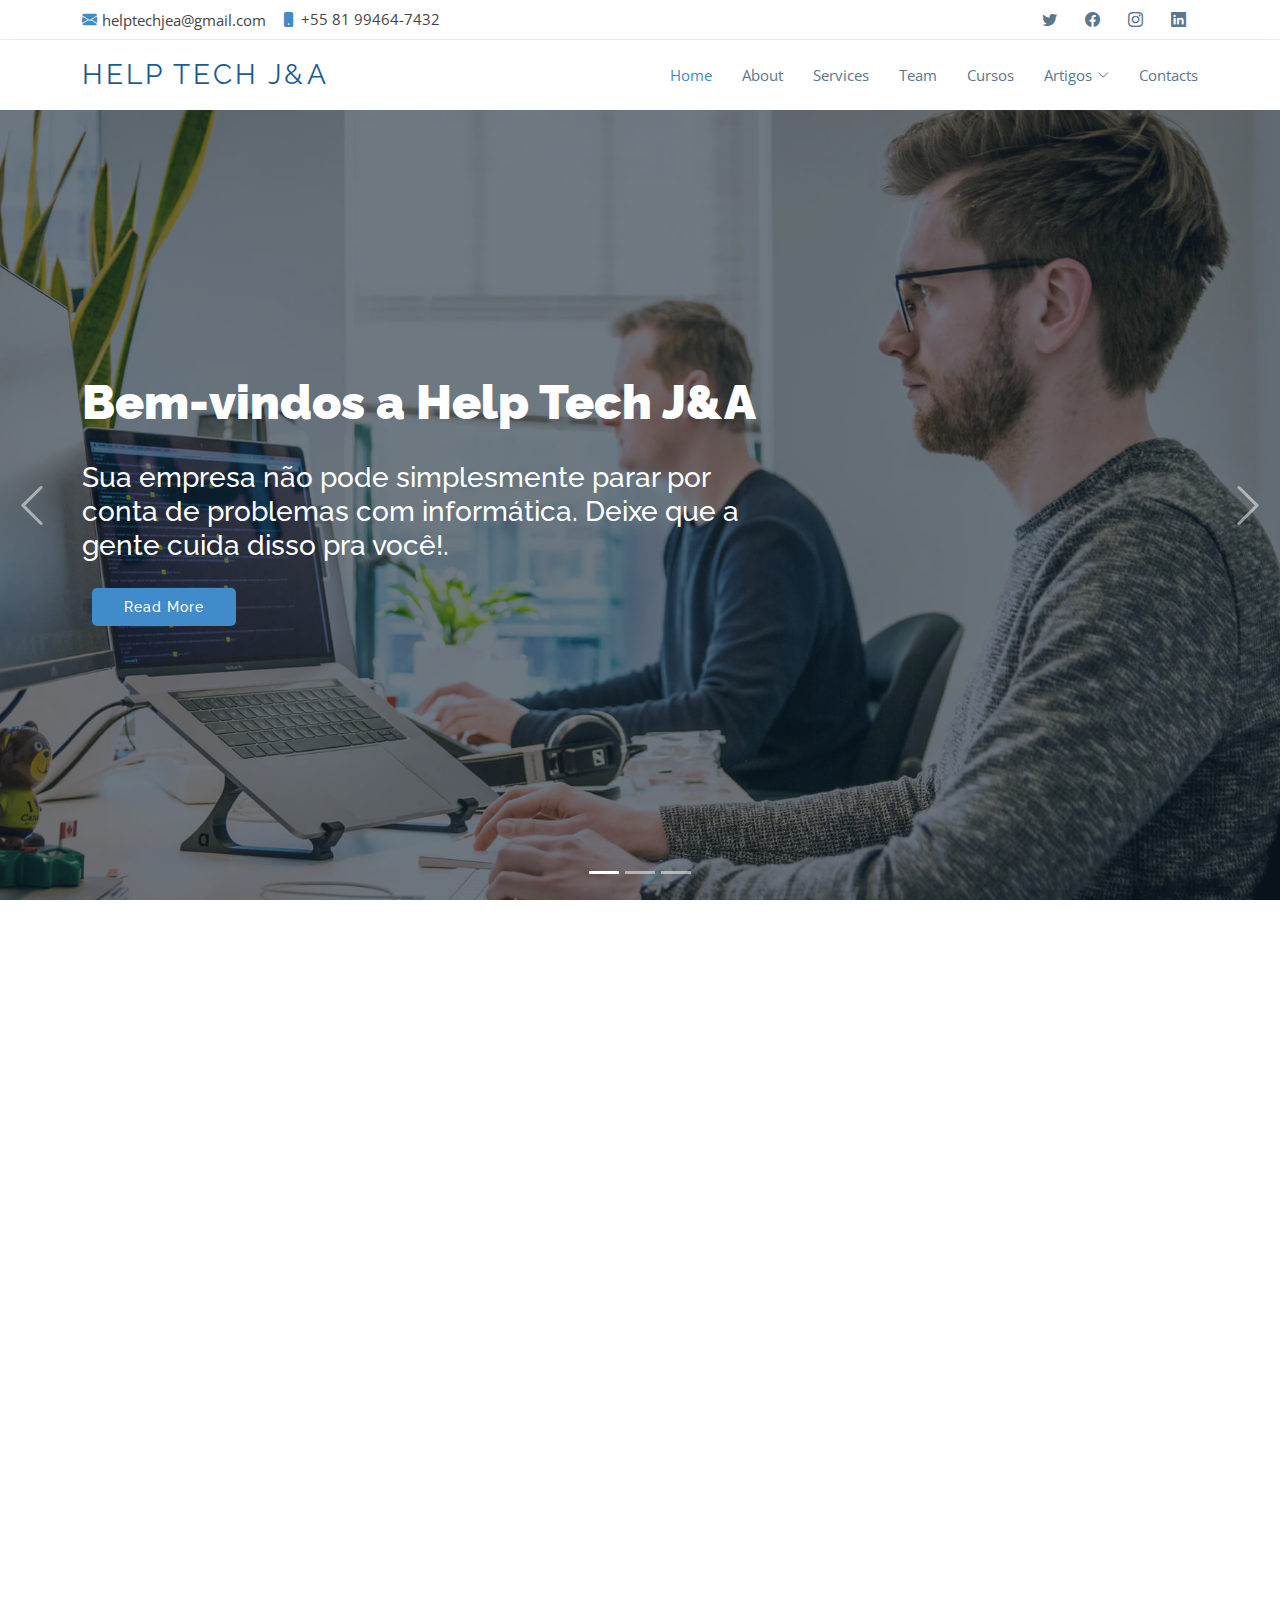
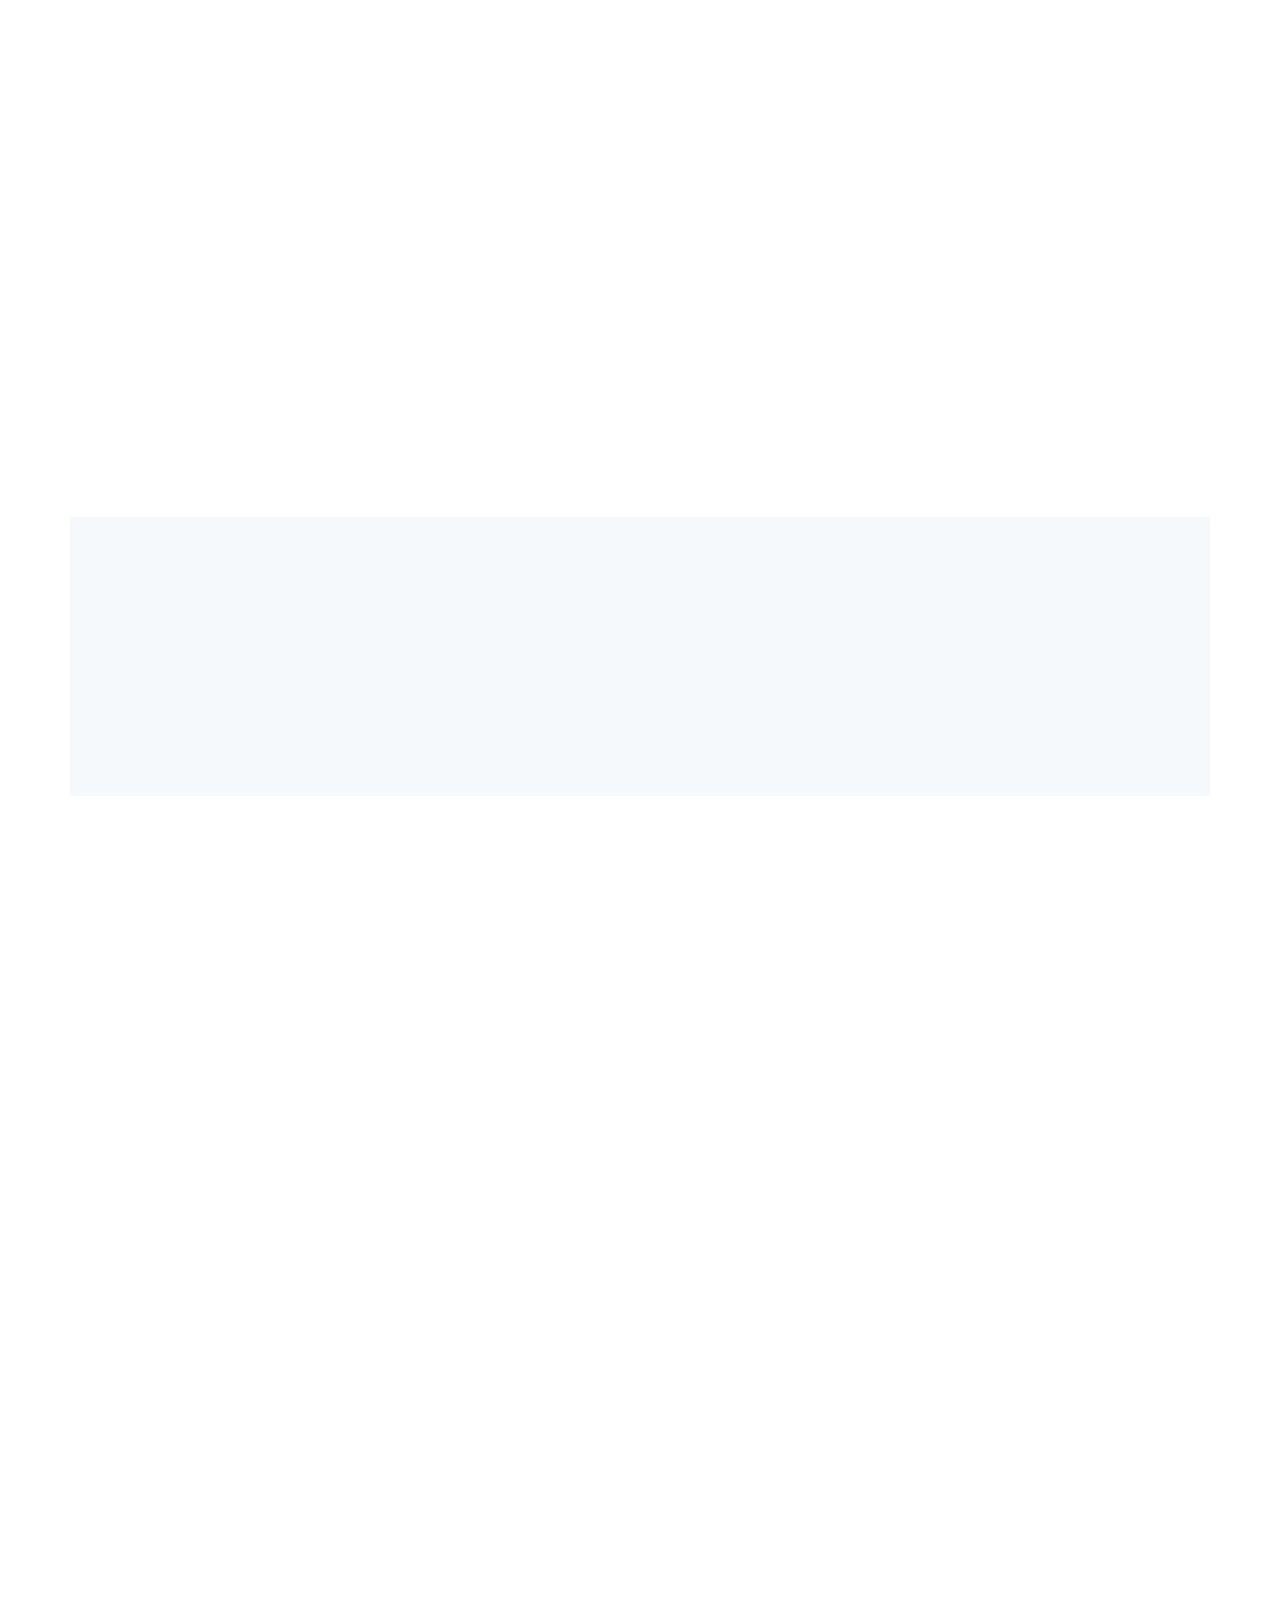
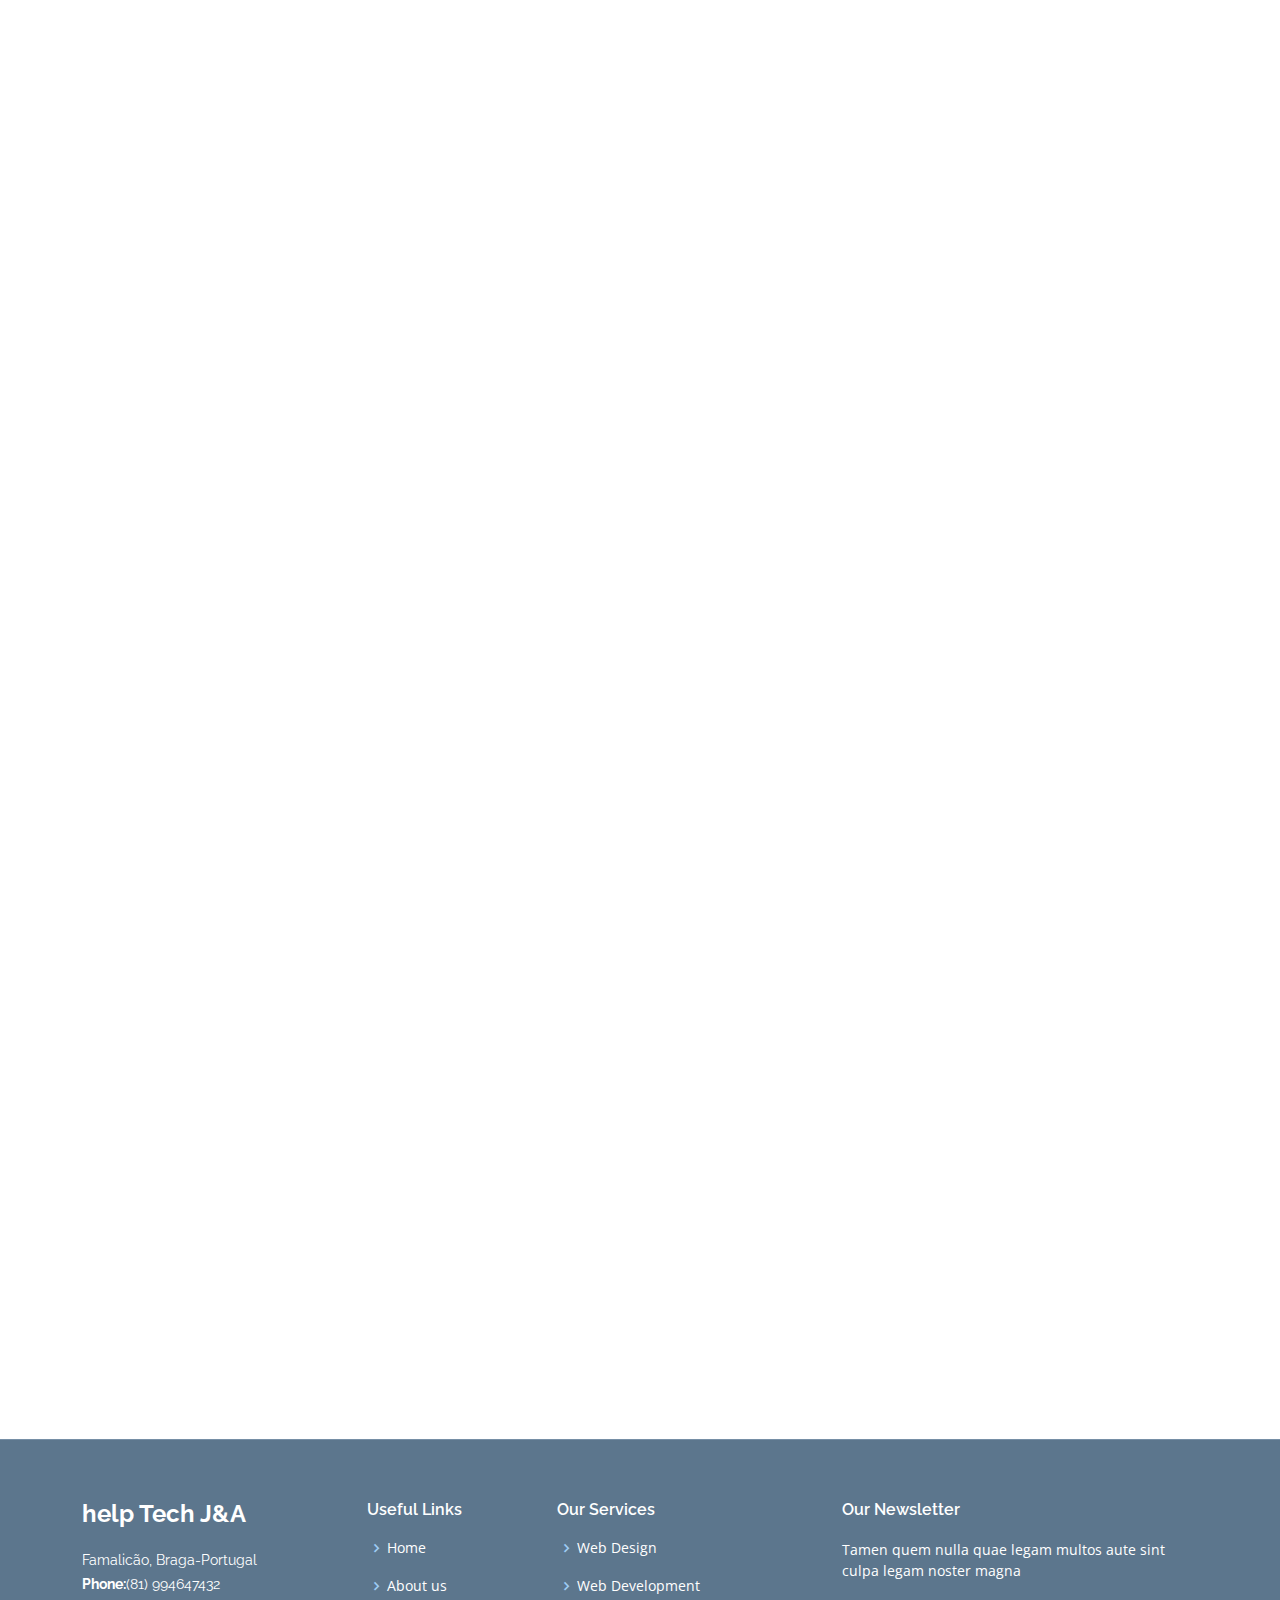
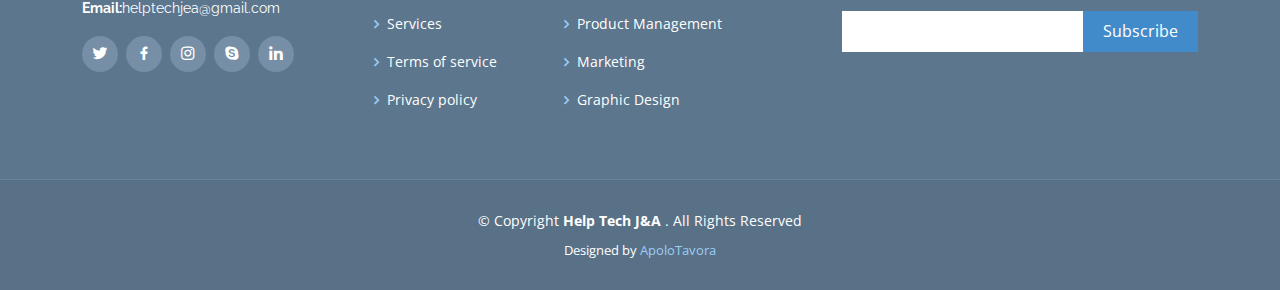
<file: index.html>
<!DOCTYPE html>
<html lang="pt-br">

<head>
  <meta charset="utf-8">
  <meta content="width=device-width, initial-scale=1.0" name="viewport">

  <title> Help Tech- Index</title>
  <meta content="" name="description">
  <meta content="" name="keywords">

  <!-- Favicons -->
  <link href="assets/img/favicon.png" rel="icon">
  <link href="assets/img/apple-touch-icon.png" rel="apple-touch-icon">

  <!-- Google Fonts -->
  <link
    href="https://fonts.googleapis.com/css?family=Open+Sans:300,300i,400,400i,600,600i,700,700i|Raleway:300,300i,400,400i,600,600i,700,700i,900"
    rel="stylesheet">

  <!-- Vendor CSS Files -->
  <link href="assets/vendor/animate.css/animate.min.css" rel="stylesheet">
  <link href="assets/vendor/aos/aos.css" rel="stylesheet">
  <link href="assets/vendor/bootstrap/css/bootstrap.min.css" rel="stylesheet">
  <link href="assets/vendor/bootstrap-icons/bootstrap-icons.css" rel="stylesheet">
  <link href="assets/vendor/boxicons/css/boxicons.min.css" rel="stylesheet">
  <link href="assets/vendor/glightbox/css/glightbox.min.css" rel="stylesheet">
  <link href="assets/vendor/swiper/swiper-bundle.min.css" rel="stylesheet">

  <!-- Template Main CSS File -->
  <link href="assets/css/style.css" rel="stylesheet">

  <!-- =======================================================
  * Template Name: Mamba - v4.10.0
  * Template URL: https://bootstrapmade.com/mamba-one-page-bootstrap-template-free/
  * Author: BootstrapMade.com
  * License: https://bootstrapmade.com/license/
  ======================================================== -->
</head>

<body>

  <!-- ======= Top Bar ======= -->
  <section id="topbar" class="d-flex align-items-center">
    <div class="container d-flex justify-content-center justify-content-md-between">
      <div class="contact-info d-flex align-items-center">
        <i class="bi bi-envelope-fill"></i><a href="mailto:contact@example.com">helptechjea@gmail.com</a>
        <i class="bi bi-phone-fill phone-icon"></i> +55 81 99464-7432
      </div>
      <div class="social-links d-none d-md-block">
        <a href="#" class="twitter"><i class="bi bi-twitter"></i></a>
        <a href="#" class="facebook"><i class="bi bi-facebook"></i></a>
        <a href="#" class="instagram"><i class="bi bi-instagram"></i></a>
        <a href="#" class="linkedin"><i class="bi bi-linkedin"></i></i></a>
      </div>
    </div>
  </section>

  <!-- ======= Header ======= -->
  <header id="header" class="d-flex align-items-center">
    <div class="container d-flex align-items-center">

      <div class="logo me-auto">
        <h1><a href="index.html">HELP TECH J&A</a></h1>
        <!-- Uncomment below if you prefer to use an image logo -->
        <!-- <a href="index.html"><img src="assets/img/logo.png" alt="" class="img-fluid"></a>-->
      </div>

      <nav id="navbar" class="navbar">
        <ul>
          <li><a class="nav-link scrollto active" href="#hero">Home</a></li>
          <li><a class="nav-link scrollto" href="#about">About</a></li>
          <li><a class="nav-link scrollto" href="#services">Services</a></li>
          <li><a class="nav-link scrollto" href="#team">Team</a></li>
          <li><a class="nav-link scrollto" href="#cursos">Cursos</a></li>
          <li class="dropdown"><a href="#"><span>Artigos</span> <i class="bi bi-chevron-down"></i></a>
            <ul>
              <li><a href="#">Depoimentos de Clientes</a></li>
              <li class="dropdown"><a href="#"><span>Artigos Informáticos</span> <i class="bi bi-chevron-right"></i></a>
                <ul>
                  <li><a href="https://meuartigo.brasilescola.uol.com.br/informatica/
                    5-maneiras-evitar-desastre-com-desenvolvimento-web.htm">Desenvolvimento Web</a></li>
                  <li><a href="#">A influência da tecnologia no comportamento humano</a></li>
                  <li><a href="#">Software Educacional</a></li>
              
                </ul>
              </li>
              <li><a href="#">Breve...</a></li>
              <li><a href="#">Breve...</a></li>
              <li><a href="#">Breve...</a></li>
            </ul>
          </li>
          <li><a class="nav-link scrollto" href="#contact">Contacts</a></li>
        </ul>
        <i class="bi bi-list mobile-nav-toggle"></i>
      </nav><!-- .navbar -->

    </div>
  </header><!-- End Header -->

  <!-- ======= Hero Section ======= -->
  <section id="hero">
    <div class="hero-container">
      <div id="heroCarousel" class="carousel slide carousel-fade" data-bs-ride="carousel" data-bs-interval="5000">

        <ol class="carousel-indicators" id="hero-carousel-indicators"></ol>

        <div class="carousel-inner" role="listbox">

          <!-- Slide 1 -->
          <div class="carousel-item active" style="background-image: url('assets/img/slide/slide-1.jpg');">
            <div class="carousel-container">
              <div class="carousel-content container">
                <h2 class="animate__animated animate__fadeInDown">Bem-vindos <span> a Help Tech J&A</span></h2>
                <h3>
                  <p class="animate__animated animate__fadeInUp">Sua empresa não pode simplesmente parar por conta de
                    problemas com informática. Deixe que a gente cuida disso pra você!.
                  </p>
                </h3>
                <a href="#about" class="btn-get-started animate__animated animate__fadeInUp scrollto">Read More</a>
              </div>
            </div>
          </div>

          <!-- Slide 2 -->
          <div class="carousel-item" style="background-image: url('assets/img/slide/slide-2.jpg');">
            <div class="carousel-container">
              <div class="carousel-content container">
                <h2 class="animate__animated animate__fadeInDown"> Gestão em TI </h2>
                <h3>
                  <p class="animate__animated animate__fadeInUp"> Foque em sua empresa e deixe que a Gestão de TI nós
                    fazemos!</p>
                </h3>
                <a href="#about" class="btn-get-started animate__animated animate__fadeInUp scrollto">Read More</a>
              </div>
            </div>
          </div>

          <!-- Slide 3 -->
          <div class="carousel-item" style="background-image: url('assets/img/slide/slide-3.jpg');">
            <div class="carousel-container">
              <div class="carousel-content container">
                <h2 class="animate__animated animate__fadeInDown">Suporte Técnico</h2>
                <h3>
                  <p class="animate__animated animate__fadeInUp">+ Facilidade e Segurança para o seu dia a dia,
                    por isso nosso suporte Técnico lhe garante melhor assistência .</p>
                </h3>
                <a href="#about" class="btn-get-started animate__animated animate__fadeInUp scrollto">Read More</a>
              </div>
            </div>
          </div>

        </div>

        <a class="carousel-control-prev" href="#heroCarousel" role="button" data-bs-slide="prev">
          <span class="carousel-control-prev-icon bi bi-chevron-left" aria-hidden="true"></span>
        </a>
        <a class="carousel-control-next" href="#heroCarousel" role="button" data-bs-slide="next">
          <span class="carousel-control-next-icon bi bi-chevron-right" aria-hidden="true"></span>
        </a>

      </div>
    </div>
  </section><!-- End Hero -->

  <main id="main">

    <!-- ======= About Us Section ======= -->
    <section id="about" class="about">
      <div class="container" data-aos="fade-up">

        <div class="row no-gutters">
          <div class="col-lg-6 video-box">
            <img src="assets/img/about.jpg" class="img-fluid" alt="">
            <a href="https://www.youtube.com/watch?v=jDDaplaOz7Q" class="venobox play-btn mb-4" data-vbtype="video"
              data-autoplay="true"></a>
          </div>

          <div class="col-lg-6 d-flex flex-column justify-content-center about-content">

            <div class="section-title">
              <h2>About</h2>
              <p class="text-justify">A Help Tech é uma empresa de consultoria e desenvolvimento de software e
                integração de tecnologia
                focada em setores e processos de negócios na seleção e implementação bem-sucedida de soluções de
                transformação digital. </p>

              <p>A Help Tech fornece as informações, educação e avaliação necessárias para planejar e
                implementar com sucesso projetos de Transformação Digital, desde as primeiras discussões sobre
                como as soluções de tecnologia podem beneficiar sua empresa até o planejamento detalhado do projeto</p>

              <p>A Help Tech está equipada para implementar totalmente sua solução ou estrutura
                selecionada e implementar e provar o conceito (POC). Também podemos fornecer a equipe
                talentosa de que você precisa para aumentar sua equipe e oferecemos treinamento no mundo real
                para aprimorar as habilidades de sua equipe existente.
              </p>
            </div>

            <div class="icon-box" data-aos="fade-up" data-aos-delay="100">
              <div class="icon"><i class="bx bx-fingerprint"></i></div>
              <h4 class="title"><a href=""> NOSSA VISÃO</a></h4>
              <p class="description">Queremos gerar resultado dentro de nossos valores, prestar um serviço com alto
                valor agregado e ser sempre a referência de solução de problemas no departamento de T.I.</p>
            </div>

            <div class="icon-box" data-aos="fade-up" data-aos-delay="100">
              <div class="icon"><i class="bx bx-gift"></i></div>
              <h4 class="title"><a href=""> NOSSA MISSÃO</a></h4>
              <p class="description">O que pretendemos é crescer e sermos reconhecidos por nossos
                clientes como a melhor opção nas áreas de prestação de serviços, revenda e terceirização
                de mão-de-obra, baseados na inovação, qualidade e agilidade. </p>
            </div>


            <div class="icon-box" data-aos="fade-up" data-aos-delay="100">
              <div class="icon"><i class="bx bx-gift"></i></div>
              <h4 class="title"><a href=""> NOSSOS VALORES</a></h4>
              <p class="description">Ética está acima de tudo e intrínseco a todos os colaboradores da empresa.
                Tudo que fazemos aqui é baseado é ÉTICA que é o principal pilar da nossa empresa. Respeitar o ser
                humano, permitindo que ele seja quem ele é, independente de religião, raça, cor da pele, orientação
                ou condição sexual. Aqui nada disso importa! Queremos conhecer o ser humano que existe em você. </p>
            </div>

          </div>
        </div>

      </div>
    </section><!-- End About Us Section -->

    <!-- ======= About Lists Section ======= -->
    <section class="about-lists">
      <div class="container">

        <div class="row no-gutters">

          <!-- ======= Counts Section ======= -->
          <section class="counts section-bg">
            <div class="container">

              <div class="row">

                <div class="col-lg-3 col-md-6 text-center" data-aos="fade-up">
                  <div class="count-box">
                    <i class="bi bi-simple-smile" style="color: #20b38e;"></i>
                    <span data-purecounter-start="0" data-purecounter-end="10" data-purecounter-duration="1"
                      class="purecounter"></span>
                    <p>Happy Clients</p>
                  </div>
                </div>

                <div class="col-lg-3 col-md-6 text-center" data-aos="fade-up" data-aos-delay="200">
                  <div class="count-box">
                    <i class="bi bi-document-folder" style="color: #c042ff;"></i>
                    <span data-purecounter-start="0" data-purecounter-end="10" data-purecounter-duration="1"
                      class="purecounter"></span>
                    <p>Projects</p>
                  </div>
                </div>

                <div class="col-lg-3 col-md-6 text-center" data-aos="fade-up" data-aos-delay="400">
                  <div class="count-box">
                    <i class="bi bi-live-support" style="color: #46d1ff;"></i>
                    <span data-purecounter-start="0" data-purecounter-end="1463" data-purecounter-duration="1"
                      class="purecounter"></span>
                    <p>Hours Of Support</p>
                  </div>
                </div>

                <div class="col-lg-3 col-md-6 text-center" data-aos="fade-up" data-aos-delay="600">
                  <div class="count-box">
                    <i class="bi bi-users-alt-5" style="color: #ffb459;"></i>
                    <span data-purecounter-start="0" data-purecounter-end="4" data-purecounter-duration="1"
                      class="purecounter"></span>
                    <p>Hard Workers</p>
                  </div>
                </div>

              </div>

            </div>
          </section><!-- End Counts Section -->

          <!-- ======= Services Section ======= -->
          <section id="services" class="services">
            <div class="container" data-aos="fade-up">

              <div class="section-title">
                <h2>Services</h2>
              </div>

              <div class="row">
                <div class="col-lg-4 col-md-6 icon-box" data-aos="fade-up">
                  <div class="icon"><i class="bi bi-chat-left-dots"></i></div>
                  <h4 class="title"><a href="">Treinamento de equipas </a></h4>
                  <p class="description">Oferecemos treinamento abrangente para sua equipa, remotamente ou em seu local.
                     Ao iniciar projetos de transformação digital, muitos clientes encontram a necessidade de aprimorar seus
                      colaboradores atuais para aumentar suas habilidades e dominar 
                    essas novas tecnologias proprietárias ou de código aberto.</p>
                </div>
                <div class="col-lg-4 col-md-6 icon-box" data-aos="fade-up" data-aos-delay="100">
                  <div class="icon"><i class="bi bi-bounding-box"></i></div>
                  <h4 class="title"><a href="">Desenvolvimento de softwares</a></h4>
                  <p class="description">Um time com experiência em criar plataformas que descomplicam a
                     experiência dos seus clientes e geram resultados reais para seu negócio.</p>
                </div>
                <div class="col-lg-4 col-md-6 icon-box" data-aos="fade-up" data-aos-delay="200">
                  <div class="icon"><i class="bi bi-globe"></i></div>
                  <h4 class="title"><a href="">Desenvolvimento Web & Mobile</a></h4>
                  <p class="description">Desenvolvemos e gerenciamos sites profissionais para sua empresa ter 
                    mais clientes e vendar mais. 
                    No mundo digital seu site é a primeira interação com seu publico.</p>
                </div>
                <div class="col-lg-4 col-md-6 icon-box" data-aos="fade-up" data-aos-delay="300">
                  <div class="icon"><i class="bi bi-broadcast"></i></div>
                  <h4 class="title"><a href="">Consultoria Técnica</a></h4>
                  <p class="description">Procure sempre um especialista para te ajudar nas tomadas de
                    decisões da área de informática e tecnologia da sua empresa. Diante da rápida evolução de
                    tecnologias, equipamentos e sistemas, quais escolher para poder ter certeza
                    que vai atender a necessidade para a qual você está procurando?</p>
                </div>
                <div class="col-lg-4 col-md-6 icon-box" data-aos="fade-up" data-aos-delay="400">
                  <div class="icon"><i class="bi bi-brightness-high"></i></div>
                  <h4 class="title"><a href="">Assistência Help Desk</a></h4>
                  <p class="description">Atualizações de segurança do sistema operacional;
                    Diagnóstico e reparo de softwares de mercado;
                    Verificação de vírus, spywarese malwaresno sistema operacional;
                    Limpeza e desfragmentação de disco;
                    Utilização de ferramentas para otimização do sistema operacional.</p>
                </div>
                <div class="col-lg-4 col-md-6 icon-box" data-aos="fade-up" data-aos-delay="500">
                  <div class="icon"><i class="bi bi-calendar2-week"></i></div>
                  <h4 class="title"><a href="">Gestão em T.I</a></h4>
                  <p class="description">Nosso serviço de gestão de T.I. vai além do contrato de suporte e
                    manutenção. Nossa consultoria atua junto ao corpo diretor,
                    buscando soluções viáveis para as necessidades da empresa.</p>
                </div>
              </div>

            </div>
          </section><!-- End Services Section -->

          
          <!-- ======= Our Team Section ======= -->
          <section id="team" class="team">
            <div class="container" data-aos="fade-up">

              <div class="section-title">
                <h2>Our Team</h2>
                <p>“Coisas incríveis no mundo dos negócios nunca são feitas por uma única pessoa, e sim por uma equipe”

                  Steve Jobs

                  .</p>
              </div>

              <div class="row">

                <div class="col-xl-3 col-lg-4 col-md-6" data-aos="fade-up">
                  <div class="member">
                    <div class="pic"><img src="assets/img/team/team-1.jpg" class="img-fluid" alt=""></div>
                    <div class="member-info">
                      <h4> Apolo Távora</h4>
                      <span> Sistem Analyst and Developer</span>
                      <div class="social">
                        <a href=""><i class="bi bi-twitter"></i></a>
                        <a href=""><i class="bi bi-facebook"></i></a>
                        <a href="https://www.instagram.com/tavorapt/"><i class="bi bi-instagram"></i></a>
                        <a href="https://www.linkedin.com/in/apolo-t%C3%A1vora-905b681a0/"><i
                            class="bi bi-linkedin"></i></a>
                      </div>
                    </div>
                  </div>
                </div>

                <div class="col-xl-3 col-lg-4 col-md-6" data-aos="fade-up" data-aos-delay="100">
                  <div class="member">
                    <div class="pic"><img src="assets/img/team/team-2.jpg" class="img-fluid" alt=""></div>
                    <div class="member-info">
                      <h4>Elizabeth Santos</h4>
                      <span>Product Manager</span>
                      <div class="social">
                        <a href=""><i class="bi bi-twitter"></i></a>
                        <a href=""><i class="bi bi-facebook"></i></a>
                        <a href=""><i class="bi bi-instagram"></i></a>
                        <a href=""><i class="bi bi-linkedin"></i></a>
                      </div>
                    </div>
                  </div>
                </div>

                <div class="col-xl-3 col-lg-4 col-md-6" data-aos="fade-up" data-aos-delay="100">
                  <div class="member">
                    <div class="pic"><img src="assets/img/team/team-3.jpg" class="img-fluid" alt=""></div>
                    <div class="member-info">
                      <h4>Mario Jorge</h4>
                      <span>Back End Developer</span>
                      <div class="social">
                        <a href=""><i class="bi bi-twitter"></i></a>
                        <a href=""><i class="bi bi-facebook"></i></a>
                        <a href=""><i class="bi bi-instagram"></i></a>
                        <a href=""><i class="bi bi-linkedin"></i></a>
                      </div>
                    </div>
                  </div>
                </div>


          </section><!-- End Our Team Section -->


          <!-- ======= Contact Us Section ======= -->
          <section id="contact" class="contact">
            <div class="container" data-aos="fade-up">

              <div class="section-title">
                <h2>Contact Us</h2>
              </div>

              <div class="row">

                <div class="col-lg-6 d-flex" data-aos="fade-up">
                  <div class="info-box">
                    <i class="bx bx-map"></i>
                    <h3>Our Address</h3>
                    <p> Famalicão, Braga - Portugal</p>
                  </div>
                </div>

                <div class="col-lg-3 d-flex" data-aos="fade-up" data-aos-delay="100">
                  <div class="info-box">
                    <i class="bx bx-envelope"></i>
                    <h3>Email Us</h3>
                    <p>helptechjea@gmail.com</p>
                  </div>
                </div>

                <div class="col-lg-3 d-flex" data-aos="fade-up" data-aos-delay="200">
                  <div class="info-box ">
                    <i class="bx bx-phone-call"></i>
                    <h3>Call Us</h3>
                    <p> (81) 99464- 7432</p>
                  </div>
                </div>

                <div class="col-lg-12" data-aos="fade-up" data-aos-delay="300">
                  
                  <form action="https://formsubmit.co/apolotavorapt@gmail.com" method="post" role="form" 
                  
                  class="php-email-form">

          
                    <div class="row">
                      <div class="col-lg-6 form-group">
                        

                          <input type="text" name="name" class="form-control" id="name" placeholder="Your Name" required>
                        </div>
                        <div class="col-lg-6 form-group">
                          <input type="email" class="form-control" name="email" id="email" placeholder="Your Email"
                            required>
                        </div>
                      </div>
                      <div class="form-group">
                        <input type="text" class="form-control" name="subject" id="subject" placeholder="Subject"
                          required>
                      </div>
                      <div class="form-group">
                        <textarea class="form-control" name="message" rows="5" placeholder="Message" required></textarea>
                      </div>
                      <div class="my-3">
                        <div class="loading">Loading</div>
                        <div class="error-message"></div>
                        <div class="sent-message">Your message has been sent. Thank you!</div>
                      </div>
                      <div class="text-center"><button type="submit">Send Message</button></div>


                        

                  </form>
                </div>

              </div>

            </div>
          </section><!-- End Contact Us Section -->

  </main><!-- End #main -->

  <!-- ======= Footer ======= -->
  <footer id="footer">
    <div class="footer-top">
      <div class="container">
        <div class="row">

          <div class="col-lg-3 col-md-6 footer-info">
            <h3>help Tech J&A</h3>
            <p>
              Famalicão, Braga-Portugal <br>

              <strong>Phone:</strong>(81) 994647432<br>
              <strong>Email:</strong>helptechjea@gmail.com<br>
            </p>
            <div class="social-links mt-3">
              <a href="#" class="twitter"><i class="bx bxl-twitter"></i></a>
              <a href="#" class="facebook"><i class="bx bxl-facebook"></i></a>
              <a href="#" class="instagram"><i class="bx bxl-instagram"></i></a>
              <a href="#" class="google-plus"><i class="bx bxl-skype"></i></a>
              <a href="#" class="linkedin"><i class="bx bxl-linkedin"></i></a>
            </div>
          </div>

          <div class="col-lg-2 col-md-6 footer-links">
            <h4>Useful Links</h4>
            <ul>
              <li><i class="bx bx-chevron-right"></i> <a href="#">Home</a></li>
              <li><i class="bx bx-chevron-right"></i> <a href="#">About us</a></li>
              <li><i class="bx bx-chevron-right"></i> <a href="#">Services</a></li>
              <li><i class="bx bx-chevron-right"></i> <a href="#">Terms of service</a></li>
              <li><i class="bx bx-chevron-right"></i> <a href="#">Privacy policy</a></li>
            </ul>
          </div>

          <div class="col-lg-3 col-md-6 footer-links">
            <h4>Our Services</h4>
            <ul>
              <li><i class="bx bx-chevron-right"></i> <a href="#">Web Design</a></li>
              <li><i class="bx bx-chevron-right"></i> <a href="#">Web Development</a></li>
              <li><i class="bx bx-chevron-right"></i> <a href="#">Product Management</a></li>
              <li><i class="bx bx-chevron-right"></i> <a href="#">Marketing</a></li>
              <li><i class="bx bx-chevron-right"></i> <a href="#">Graphic Design</a></li>
            </ul>
          </div>

          <div class="col-lg-4 col-md-6 footer-newsletter">
            <h4>Our Newsletter</h4>
            <p>Tamen quem nulla quae legam multos aute sint culpa legam noster magna</p>
            <form action="" method="post">
              <input type="email" name="email"><input type="submit" value="Subscribe">
            </form>

          </div>

        </div>
      </div>
    </div>

    <div class="container">
      <div class="copyright">
        &copy; Copyright <strong><span>Help Tech J&A </span></strong>. All Rights Reserved
      </div>
      <div class="credits">
        <!-- All the links in the footer should remain intact. -->
        <!-- You can delete the links only if you purchased the pro version. -->
        <!-- Licensing information: https://bootstrapmade.com/license/ -->
        <!-- Purchase the pro version with working PHP/AJAX contact form: https://bootstrapmade.com/mamba-one-page-bootstrap-template-free/ -->
        Designed by <a href="https://www.helptech.com/">ApoloTavora</a>
      </div>
    </div>
  </footer><!-- End Footer -->

  <a href="#" class="back-to-top d-flex align-items-center justify-content-center"><i
      class="bi bi-arrow-up-short"></i></a>

  <!-- Vendor JS Files -->
  <script src="assets/vendor/purecounter/purecounter_vanilla.js"></script>
  <script src="assets/vendor/aos/aos.js"></script>
  <script src="assets/vendor/bootstrap/js/bootstrap.bundle.min.js"></script>
  <script src="assets/vendor/glightbox/js/glightbox.min.js"></script>
  <script src="assets/vendor/isotope-layout/isotope.pkgd.min.js"></script>
  <script src="assets/vendor/swiper/swiper-bundle.min.js"></script>
  <script src="assets/vendor/php-email-form/validate.js"></script>

  <!-- Template Main JS File -->
  <script src="assets/js/main.js"></script>

</body>

</html>
</file>
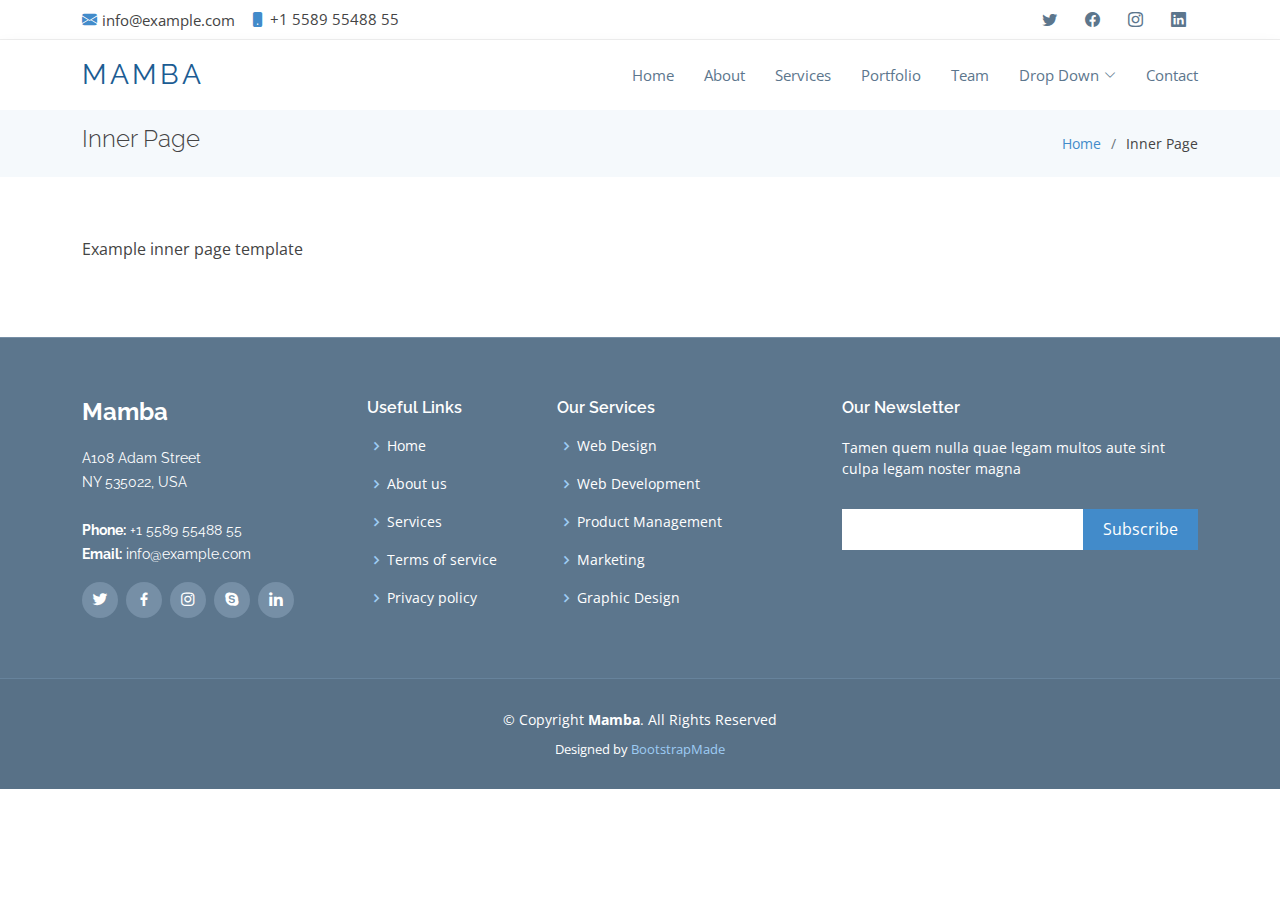
<file: inner-page.html>
<!DOCTYPE html>
<html lang="en">

<head>
  <meta charset="utf-8">
  <meta content="width=device-width, initial-scale=1.0" name="viewport">

  <title>Inner Page - Mamba Bootstrap Template</title>
  <meta content="" name="description">
  <meta content="" name="keywords">

  <!-- Favicons -->
  <link href="assets/img/favicon.png" rel="icon">
  <link href="assets/img/apple-touch-icon.png" rel="apple-touch-icon">

  <!-- Google Fonts -->
  <link href="https://fonts.googleapis.com/css?family=Open+Sans:300,300i,400,400i,600,600i,700,700i|Raleway:300,300i,400,400i,600,600i,700,700i,900" rel="stylesheet">

  <!-- Vendor CSS Files -->
  <link href="assets/vendor/animate.css/animate.min.css" rel="stylesheet">
  <link href="assets/vendor/aos/aos.css" rel="stylesheet">
  <link href="assets/vendor/bootstrap/css/bootstrap.min.css" rel="stylesheet">
  <link href="assets/vendor/bootstrap-icons/bootstrap-icons.css" rel="stylesheet">
  <link href="assets/vendor/boxicons/css/boxicons.min.css" rel="stylesheet">
  <link href="assets/vendor/glightbox/css/glightbox.min.css" rel="stylesheet">
  <link href="assets/vendor/swiper/swiper-bundle.min.css" rel="stylesheet">

  <!-- Template Main CSS File -->
  <link href="assets/css/style.css" rel="stylesheet">

  <!-- =======================================================
  * Template Name: Mamba - v4.10.0
  * Template URL: https://bootstrapmade.com/mamba-one-page-bootstrap-template-free/
  * Author: BootstrapMade.com
  * License: https://bootstrapmade.com/license/
  ======================================================== -->
</head>

<body>

  <!-- ======= Top Bar ======= -->
  <section id="topbar" class="d-flex align-items-center">
    <div class="container d-flex justify-content-center justify-content-md-between">
      <div class="contact-info d-flex align-items-center">
        <i class="bi bi-envelope-fill"></i><a href="mailto:contact@example.com">info@example.com</a>
        <i class="bi bi-phone-fill phone-icon"></i> +1 5589 55488 55
      </div>
      <div class="social-links d-none d-md-block">
        <a href="#" class="twitter"><i class="bi bi-twitter"></i></a>
        <a href="#" class="facebook"><i class="bi bi-facebook"></i></a>
        <a href="#" class="instagram"><i class="bi bi-instagram"></i></a>
        <a href="#" class="linkedin"><i class="bi bi-linkedin"></i></i></a>
      </div>
    </div>
  </section>

  <!-- ======= Header ======= -->
  <header id="header" class="d-flex align-items-center">
    <div class="container d-flex align-items-center">

      <div class="logo me-auto">
        <h1><a href="index.html">Mamba</a></h1>
        <!-- Uncomment below if you prefer to use an image logo -->
        <!-- <a href="index.html"><img src="assets/img/logo.png" alt="" class="img-fluid"></a>-->
      </div>

      <nav id="navbar" class="navbar">
        <ul>
          <li><a class="nav-link scrollto " href="#hero">Home</a></li>
          <li><a class="nav-link scrollto" href="#about">About</a></li>
          <li><a class="nav-link scrollto" href="#services">Services</a></li>
          <li><a class="nav-link scrollto" href="#portfolio">Portfolio</a></li>
          <li><a class="nav-link scrollto" href="#team">Team</a></li>
          <li class="dropdown"><a href="#"><span>Drop Down</span> <i class="bi bi-chevron-down"></i></a>
            <ul>
              <li><a href="#">Drop Down 1</a></li>
              <li class="dropdown"><a href="#"><span>Deep Drop Down</span> <i class="bi bi-chevron-right"></i></a>
                <ul>
                  <li><a href="#">Deep Drop Down 1</a></li>
                  <li><a href="#">Deep Drop Down 2</a></li>
                  <li><a href="#">Deep Drop Down 3</a></li>
                  <li><a href="#">Deep Drop Down 4</a></li>
                  <li><a href="#">Deep Drop Down 5</a></li>
                </ul>
              </li>
              <li><a href="#">Drop Down 2</a></li>
              <li><a href="#">Drop Down 3</a></li>
              <li><a href="#">Drop Down 4</a></li>
            </ul>
          </li>
          <li><a class="nav-link scrollto" href="#contact">Contact</a></li>
        </ul>
        <i class="bi bi-list mobile-nav-toggle"></i>
      </nav><!-- .navbar -->

    </div>
  </header><!-- End Header -->

  <main id="main">

    <!-- ======= Breadcrumbs Section ======= -->
    <section class="breadcrumbs">
      <div class="container">

        <div class="d-flex justify-content-between align-items-center">
          <h2>Inner Page</h2>
          <ol>
            <li><a href="index.html">Home</a></li>
            <li>Inner Page</li>
          </ol>
        </div>

      </div>
    </section><!-- End Breadcrumbs Section -->

    <section class="inner-page">
      <div class="container">
        <p>
          Example inner page template
        </p>
      </div>
    </section>

  </main><!-- End #main -->

  <!-- ======= Footer ======= -->
  <footer id="footer">
    <div class="footer-top">
      <div class="container">
        <div class="row">

          <div class="col-lg-3 col-md-6 footer-info">
            <h3>Mamba</h3>
            <p>
              A108 Adam Street <br>
              NY 535022, USA<br><br>
              <strong>Phone:</strong> +1 5589 55488 55<br>
              <strong>Email:</strong> info@example.com<br>
            </p>
            <div class="social-links mt-3">
              <a href="#" class="twitter"><i class="bx bxl-twitter"></i></a>
              <a href="#" class="facebook"><i class="bx bxl-facebook"></i></a>
              <a href="#" class="instagram"><i class="bx bxl-instagram"></i></a>
              <a href="#" class="google-plus"><i class="bx bxl-skype"></i></a>
              <a href="#" class="linkedin"><i class="bx bxl-linkedin"></i></a>
            </div>
          </div>

          <div class="col-lg-2 col-md-6 footer-links">
            <h4>Useful Links</h4>
            <ul>
              <li><i class="bx bx-chevron-right"></i> <a href="#">Home</a></li>
              <li><i class="bx bx-chevron-right"></i> <a href="#">About us</a></li>
              <li><i class="bx bx-chevron-right"></i> <a href="#">Services</a></li>
              <li><i class="bx bx-chevron-right"></i> <a href="#">Terms of service</a></li>
              <li><i class="bx bx-chevron-right"></i> <a href="#">Privacy policy</a></li>
            </ul>
          </div>

          <div class="col-lg-3 col-md-6 footer-links">
            <h4>Our Services</h4>
            <ul>
              <li><i class="bx bx-chevron-right"></i> <a href="#">Web Design</a></li>
              <li><i class="bx bx-chevron-right"></i> <a href="#">Web Development</a></li>
              <li><i class="bx bx-chevron-right"></i> <a href="#">Product Management</a></li>
              <li><i class="bx bx-chevron-right"></i> <a href="#">Marketing</a></li>
              <li><i class="bx bx-chevron-right"></i> <a href="#">Graphic Design</a></li>
            </ul>
          </div>

          <div class="col-lg-4 col-md-6 footer-newsletter">
            <h4>Our Newsletter</h4>
            <p>Tamen quem nulla quae legam multos aute sint culpa legam noster magna</p>
            <form action="" method="post">
              <input type="email" name="email"><input type="submit" value="Subscribe">
            </form>

          </div>

        </div>
      </div>
    </div>

    <div class="container">
      <div class="copyright">
        &copy; Copyright <strong><span>Mamba</span></strong>. All Rights Reserved
      </div>
      <div class="credits">
        <!-- All the links in the footer should remain intact. -->
        <!-- You can delete the links only if you purchased the pro version. -->
        <!-- Licensing information: https://bootstrapmade.com/license/ -->
        <!-- Purchase the pro version with working PHP/AJAX contact form: https://bootstrapmade.com/mamba-one-page-bootstrap-template-free/ -->
        Designed by <a href="https://bootstrapmade.com/">BootstrapMade</a>
      </div>
    </div>
  </footer><!-- End Footer -->

  <a href="#" class="back-to-top d-flex align-items-center justify-content-center"><i class="bi bi-arrow-up-short"></i></a>

  <!-- Vendor JS Files -->
  <script src="assets/vendor/purecounter/purecounter_vanilla.js"></script>
  <script src="assets/vendor/aos/aos.js"></script>
  <script src="assets/vendor/bootstrap/js/bootstrap.bundle.min.js"></script>
  <script src="assets/vendor/glightbox/js/glightbox.min.js"></script>
  <script src="assets/vendor/isotope-layout/isotope.pkgd.min.js"></script>
  <script src="assets/vendor/swiper/swiper-bundle.min.js"></script>
  <script src="assets/vendor/php-email-form/validate.js"></script>

  <!-- Template Main JS File -->
  <script src="assets/js/main.js"></script>

</body>

</html>
</file>
<file: assets/css/style.css>
/**
* Template Name: Mamba - v4.10.0
* Template URL: https://bootstrapmade.com/mamba-one-page-bootstrap-template-free/
* Author: BootstrapMade.com
* License: https://bootstrapmade.com/license/
*/

/*--------------------------------------------------------------
# General
--------------------------------------------------------------*/
body {
  font-family: "Open Sans", sans-serif;
  color: #444;
}

a {
  color: #428bca;
  text-decoration: none;
}

a:hover {
  color: #9eccf4;
  text-decoration: none;
}

h1,
h2,
h3,
h4,
h5,
h6,
.font-primary {
  font-family: "Raleway", sans-serif;
}

/*--------------------------------------------------------------
# Back to top button
--------------------------------------------------------------*/
.back-to-top {
  position: fixed;
  visibility: hidden;
  opacity: 0;
  right: 15px;
  bottom: 15px;
  z-index: 99999;
  background: #428bca;
  width: 40px;
  height: 40px;
  border-radius: 4px;
  transition: all 0.4s;
}

.back-to-top i {
  font-size: 24px;
  color: #fff;
  line-height: 0;
}

.back-to-top:hover {
  background: #629fd3;
  color: #fff;
}

.back-to-top.active {
  visibility: visible;
  opacity: 1;
}

/*--------------------------------------------------------------
# Disable aos animation delay on mobile devices
--------------------------------------------------------------*/
@media screen and (max-width: 768px) {
  [data-aos-delay] {
    transition-delay: 0 !important;
  }
}

/*--------------------------------------------------------------
# Top Bar
--------------------------------------------------------------*/
#topbar {
  background: #fff;
  border-bottom: 1px solid #eee;
  font-size: 15px;
  height: 40px;
  padding: 0;
}

#topbar .contact-info a {
  line-height: 0;
  color: #444;
  transition: 0.3s;
}

#topbar .contact-info a:hover {
  color: #428bca;
}

#topbar .contact-info i {
  color: #428bca;
  line-height: 0;
  margin-right: 5px;
}

#topbar .contact-info .phone-icon {
  margin-left: 15px;
}

#topbar .social-links a {
  color: #5c768d;
  padding: 4px 12px;
  display: inline-block;
  line-height: 1px;
  transition: 0.3s;
}

#topbar .social-links a:hover {
  color: #428bca;
}

/*--------------------------------------------------------------
# Header
--------------------------------------------------------------*/
#header {
  height: 70px;
  background: #fff;
  z-index: 997;
  box-shadow: 0px 5px 15px 0px rgba(0, 0, 0, 0.06);
}

#header .logo h1 {
  font-size: 28px;
  margin: 0;
  padding: 10px 0;
  line-height: 1;
  font-weight: 400;
  letter-spacing: 3px;
  text-transform: uppercase;
}

#header .logo h1 a,
#header .logo h1 a:hover {
  color: #1c5c93;
  text-decoration: none;
}

#header .logo img {
  padding: 0;
  margin: 0;
  max-height: 40px;
}

.scrolled-offset {
  margin-top: 70px;
}

/*--------------------------------------------------------------
# Navigation Menu
--------------------------------------------------------------*/
/**
* Desktop Navigation 
*/
.navbar {
  padding: 0;
}

.navbar ul {
  margin: 0;
  padding: 0;
  display: flex;
  list-style: none;
  align-items: center;
}

.navbar li {
  position: relative;
}

.navbar a,
.navbar a:focus {
  display: flex;
  align-items: center;
  justify-content: space-between;
  padding: 10px 0 10px 30px;
  font-family: "Open Sans", sans-serif;
  font-size: 15px;
  color: #5c768d;
  white-space: nowrap;
  transition: 0.3s;
}

.navbar a i,
.navbar a:focus i {
  font-size: 12px;
  line-height: 0;
  margin-left: 5px;
}

.navbar a:hover,
.navbar .active,
.navbar .active:focus,
.navbar li:hover>a {
  color: #428bca;
}

.navbar .dropdown ul {
  display: block;
  position: absolute;
  left: 14px;
  top: 100%;
  margin: 0;
  padding: 10px 0;
  z-index: 99;
  opacity: 0;
  visibility: hidden;
  background: #fff;
  box-shadow: 0px 0px 30px rgba(127, 137, 161, 0.25);
  transition: 0.3s;
}

.navbar .dropdown ul li {
  min-width: 200px;
}

.navbar .dropdown ul a {
  padding: 10px 20px;
  text-transform: none;
}

.navbar .dropdown ul a i {
  font-size: 12px;
}

.navbar .dropdown ul a:hover,
.navbar .dropdown ul .active:hover,
.navbar .dropdown ul li:hover>a {
  color: #428bca;
}

.navbar .dropdown:hover>ul {
  opacity: 1;
  visibility: visible;
}

.navbar .dropdown .dropdown ul {
  top: 0;
  left: calc(100% - 30px);
  visibility: hidden;
}

.navbar .dropdown .dropdown:hover>ul {
  opacity: 1;
  top: 0;
  left: 100%;
  visibility: visible;
}

@media (max-width: 1366px) {
  .navbar .dropdown .dropdown ul {
    left: -90%;
  }

  .navbar .dropdown .dropdown:hover>ul {
    left: -100%;
  }
}

/**
* Mobile Navigation 
*/
.mobile-nav-toggle {
  color: #1f3548;
  font-size: 28px;
  cursor: pointer;
  display: none;
  line-height: 0;
  transition: 0.5s;
}

.mobile-nav-toggle.bi-x {
  color: #fff;
}

@media (max-width: 991px) {
  .mobile-nav-toggle {
    display: block;
  }

  .navbar ul {
    display: none;
  }
}

.navbar-mobile {
  position: fixed;
  overflow: hidden;
  top: 0;
  right: 0;
  left: 0;
  bottom: 0;
  background: rgba(31, 53, 72, 0.9);
  transition: 0.3s;
  z-index: 998;
}

.navbar-mobile .mobile-nav-toggle {
  position: absolute;
  top: 15px;
  right: 15px;
}

.navbar-mobile ul {
  display: block;
  position: absolute;
  top: 55px;
  right: 15px;
  bottom: 15px;
  left: 15px;
  padding: 10px 0;
  background-color: #fff;
  overflow-y: auto;
  transition: 0.3s;
}

.navbar-mobile a,
.navbar-mobile a:focus {
  padding: 10px 20px;
  font-size: 15px;
  color: #1f3548;
}

.navbar-mobile a:hover,
.navbar-mobile .active,
.navbar-mobile li:hover>a {
  color: #428bca;
}

.navbar-mobile .getstarted,
.navbar-mobile .getstarted:focus {
  margin: 15px;
}

.navbar-mobile .dropdown ul {
  position: static;
  display: none;
  margin: 10px 20px;
  padding: 10px 0;
  z-index: 99;
  opacity: 1;
  visibility: visible;
  background: #fff;
  box-shadow: 0px 0px 30px rgba(127, 137, 161, 0.25);
}

.navbar-mobile .dropdown ul li {
  min-width: 200px;
}

.navbar-mobile .dropdown ul a {
  padding: 10px 20px;
}

.navbar-mobile .dropdown ul a i {
  font-size: 12px;
}

.navbar-mobile .dropdown ul a:hover,
.navbar-mobile .dropdown ul .active:hover,
.navbar-mobile .dropdown ul li:hover>a {
  color: #428bca;
}

.navbar-mobile .dropdown>.dropdown-active {
  display: block;
}

/*--------------------------------------------------------------
# Hero Section
--------------------------------------------------------------*/
#hero {
  width: 100%;
  height: calc(100vh - 110px);
  padding: 0;
  overflow: hidden;
  background: #000;
}

#hero .carousel-item {
  width: 100%;
  height: calc(100vh - 110px);
  background-size: cover;
  background-position: top right;
  background-repeat: no-repeat;
  overflow: hidden;
}

#hero .carousel-item::before {
  content: "";
  background-color: rgba(13, 30, 45, 0.6);
  position: absolute;
  height: 100%;
  width: 100%;
  top: 0;
  right: 0;
  left: 0;
  bottom: 0;
  overflow: hidden;
}

#hero .carousel-container {
  display: flex;
  justify-content: center;
  align-items: center;
  position: absolute;
  bottom: 0;
  top: 0;
  left: 0;
  right: 0;
  overflow: hidden;
}

#hero .carousel-content {
  text-align: left;
}

@media (max-width: 992px) {

  #hero,
  #hero .carousel-item {
    height: calc(100vh - 70px);
  }

  #hero .carousel-content.container {
    padding: 0 50px;
  }
}

#hero h2 {
  color: #fff;
  margin-bottom: 30px;
  font-size: 48px;
  font-weight: 900;
}

#hero p {
  width: 80%;
  -webkit-animation-delay: 0.4s;
  animation-delay: 0.4s;
  color: #fff;
}

#hero .carousel-inner .carousel-item {
  transition-property: opacity;
  background-position: center top;
}

#hero .carousel-inner .carousel-item,
#hero .carousel-inner .active.carousel-item-start,
#hero .carousel-inner .active.carousel-item-end {
  opacity: 0;
}

#hero .carousel-inner .active,
#hero .carousel-inner .carousel-item-next.carousel-item-start,
#hero .carousel-inner .carousel-item-prev.carousel-item-end {
  opacity: 1;
  transition: 0.5s;
}

#hero .carousel-inner .carousel-item-next,
#hero .carousel-inner .carousel-item-prev,
#hero .carousel-inner .active.carousel-item-start,
#hero .carousel-inner .active.carousel-item-end {
  left: 0;
  transform: translate3d(0, 0, 0);
}

#hero .carousel-control-prev,
#hero .carousel-control-next {
  width: 10%;
}

#hero .carousel-control-next-icon,
#hero .carousel-control-prev-icon {
  background: none;
  font-size: 48px;
  line-height: 1;
  width: auto;
  height: auto;
}

#hero .carousel-indicators li {
  cursor: pointer;
}

#hero .btn-get-started {
  font-family: "Raleway", sans-serif;
  font-weight: 500;
  font-size: 14px;
  letter-spacing: 1px;
  display: inline-block;
  padding: 12px 32px;
  border-radius: 5px;
  transition: 0.5s;
  line-height: 1;
  margin: 10px;
  color: #fff;
  -webkit-animation-delay: 0.8s;
  animation-delay: 0.8s;
  border: 0;
  background: #428bca;
}

#hero .btn-get-started:hover {
  background: #1c5c93;
}

@media (max-width: 768px) {
  #hero h2 {
    font-size: 28px;
  }
}

@media (max-height: 500px) {

  #hero,
  #hero .carousel-item {
    height: 120vh;
  }
}

@media (min-width: 1024px) {
  #hero p {
    width: 60%;
  }

  #hero .carousel-control-prev,
  #hero .carousel-control-next {
    width: 5%;
  }
}

/*--------------------------------------------------------------
# Sections General
--------------------------------------------------------------*/
section {
  padding: 60px 0;
  overflow: hidden;
}

.section-bg {
  background-color: #f5f9fc;
}

.section-title {
  text-align: center;
  padding-bottom: 30px;
}

.section-title h2 {
  font-size: 32px;
  font-weight: 600;
  margin-bottom: 20px;
  padding-bottom: 0;
  color: #5c768d;
}

.section-title p {
  margin-bottom: 0;
}

/*--------------------------------------------------------------
# Breadcrumbs
--------------------------------------------------------------*/
.breadcrumbs {
  padding: 15px 0;
  background-color: #f5f9fc;
  min-height: 40px;
}

.breadcrumbs h2 {
  font-size: 24px;
  font-weight: 300;
}

.breadcrumbs ol {
  display: flex;
  flex-wrap: wrap;
  list-style: none;
  padding: 0;
  margin: 0;
  font-size: 14px;
}

.breadcrumbs ol li+li {
  padding-left: 10px;
}

.breadcrumbs ol li+li::before {
  display: inline-block;
  padding-right: 10px;
  color: #6c757d;
  content: "/";
}

@media (max-width: 768px) {
  .breadcrumbs .d-flex {
    display: block !important;
  }

  .breadcrumbs ol {
    display: block;
  }

  .breadcrumbs ol li {
    display: inline-block;
  }
}

/*--------------------------------------------------------------
# About Us
--------------------------------------------------------------*/
.about {
  padding-bottom: 30px;
}

.about .container {
  box-shadow: 0 5px 25px 0 rgba(214, 215, 216, 0.6);
}

.about .video-box img {
  padding: 15px 0;
}

.about .section-title p {
  text-align: left;
  font-style: italic;
  color: #666;
}

.about .about-content {
  padding: 40px;
}

.about .icon-box+.icon-box {
  margin-top: 40px;
}

.about .icon-box .icon {
  float: left;
  display: flex;
  align-items: center;
  justify-content: center;
  width: 72px;
  height: 72px;
  background: #f1f7fb;
  border-radius: 6px;
  transition: 0.5s;
}

.about .icon-box .icon i {
  color: #428bca;
  font-size: 32px;
}

.about .icon-box:hover .icon {
  background: #428bca;
}

.about .icon-box:hover .icon i {
  color: #fff;
}

.about .icon-box .title {
  margin-left: 95px;
  font-weight: 700;
  margin-bottom: 10px;
  font-size: 18px;
  text-transform: uppercase;
}

.about .icon-box .title a {
  color: #343a40;
  transition: 0.3s;
}

.about .icon-box .title a:hover {
  color: #428bca;
}

.about .icon-box .description {
  margin-left: 95px;
  line-height: 24px;
  font-size: 14px;
}

.about .video-box {
  position: relative;
}

.about .play-btn {
  width: 94px;
  height: 94px;
  background: radial-gradient(#428bca 50%, rgba(66, 139, 202, 0.4) 52%);
  border-radius: 50%;
  display: block;
  position: absolute;
  left: calc(50% - 47px);
  top: calc(50% - 47px);
  overflow: hidden;
}

.about .play-btn::after {
  content: "";
  position: absolute;
  left: 50%;
  top: 50%;
  transform: translateX(-40%) translateY(-50%);
  width: 0;
  height: 0;
  border-top: 10px solid transparent;
  border-bottom: 10px solid transparent;
  border-left: 15px solid #fff;
  z-index: 100;
  transition: all 400ms cubic-bezier(0.55, 0.055, 0.675, 0.19);
}

.about .play-btn::before {
  content: "";
  position: absolute;
  width: 120px;
  height: 120px;
  -webkit-animation-delay: 0s;
  animation-delay: 0s;
  -webkit-animation: pulsate-btn 2s;
  animation: pulsate-btn 2s;
  -webkit-animation-direction: forwards;
  animation-direction: forwards;
  -webkit-animation-iteration-count: infinite;
  animation-iteration-count: infinite;
  -webkit-animation-timing-function: steps;
  animation-timing-function: steps;
  opacity: 1;
  border-radius: 50%;
  border: 5px solid rgba(66, 139, 202, 0.7);
  top: -15%;
  left: -15%;
  background: rgba(198, 16, 0, 0);
}

.about .play-btn:hover::after {
  border-left: 15px solid #428bca;
  transform: scale(20);
}

.about .play-btn:hover::before {
  content: "";
  position: absolute;
  left: 50%;
  top: 50%;
  transform: translateX(-40%) translateY(-50%);
  width: 0;
  height: 0;
  border: none;
  border-top: 10px solid transparent;
  border-bottom: 10px solid transparent;
  border-left: 15px solid #fff;
  z-index: 200;
  -webkit-animation: none;
  animation: none;
  border-radius: 0;
}

@-webkit-keyframes pulsate-btn {
  0% {
    transform: scale(0.6, 0.6);
    opacity: 1;
  }

  100% {
    transform: scale(1, 1);
    opacity: 0;
  }
}

@keyframes pulsate-btn {
  0% {
    transform: scale(0.6, 0.6);
    opacity: 1;
  }

  100% {
    transform: scale(1, 1);
    opacity: 0;
  }
}

/*--------------------------------------------------------------
# About Lists
--------------------------------------------------------------*/
.about-lists {
  padding: 40px;
}

.about-lists .row {
  overflow: hidden;
}

.about-lists .content-item {
  padding: 40px;
  border-left: 1px solid #d9e8f4;
  border-bottom: 1px solid #d9e8f4;
  margin: -1px;
}

.about-lists .content-item span {
  display: block;
  font-size: 24px;
  font-weight: 400;
  color: #9eccf4;
}

.about-lists .content-item h4 {
  font-size: 28px;
  font-weight: 400;
  padding: 0;
  margin: 20px 0;
}

.about-lists .content-item p {
  color: #aaaaaa;
  font-size: 15px;
  margin: 0;
  padding: 0;
}

@media (max-width: 768px) {
  .about-lists .content-item {
    padding: 40px 0;
  }
}

/*--------------------------------------------------------------
# Counts
--------------------------------------------------------------*/
.counts {
  padding-bottom: 30px;
}

.counts .count-box {
  box-shadow: 0px 0 16px rgba(0, 0, 0, 0.1);
  padding: 30px;
  background: #fff;
  margin-bottom: 30px;
}

.counts .count-box i {
  display: block;
  font-size: 64px;
  margin-bottom: 15px;
}

.counts .count-box span {
  font-size: 42px;
  display: block;
  font-weight: 700;
  color: #1c5c93;
}

.counts .count-box p {
  padding: 0;
  margin: 0;
  font-family: "Raleway", sans-serif;
  font-size: 14px;
}

/*--------------------------------------------------------------
# Services
--------------------------------------------------------------*/
.services {
  padding-bottom: 30px;
}

.services .icon-box {
  margin-bottom: 20px;
  text-align: center;
}

.services .icon {
  display: inline-flex;
  justify-content: center;
  align-items: center;
  width: 80px;
  height: 80px;
  margin-bottom: 20px;
  background: #fff;
  border-radius: 50%;
  transition: 0.5s;
  color: #428bca;
  box-shadow: 0px 0 25px rgba(0, 0, 0, 0.15);
  overflow: hidden;
}

.services .icon i {
  font-size: 36px;
  line-height: 0;
}

.services .icon-box:hover .icon {
  box-shadow: 0px 0 30px rgba(66, 139, 202, 0.5);
}

.services .title {
  font-weight: 600;
  margin-bottom: 15px;
  font-size: 18px;
  position: relative;
  padding-bottom: 15px;
}

.services .title a {
  color: #444;
  transition: 0.3s;
}

.services .title a:hover {
  color: #428bca;
}

.services .title::after {
  content: "";
  position: absolute;
  display: block;
  width: 50px;
  height: 2px;
  background: #428bca;
  bottom: 0;
  left: calc(50% - 25px);
}

.services .description {
  line-height: 24px;
  font-size: 14px;
}

/*--------------------------------------------------------------
# Our Portfolio
--------------------------------------------------------------*/
.portfolio .portfolio-item {
  margin-bottom: 30px;
}

.portfolio #portfolio-flters {
  padding: 0;
  margin: 0 0 35px 0;
  list-style: none;
  text-align: center;
}

.portfolio #portfolio-flters li {
  cursor: pointer;
  margin: 0 15px 15px 0;
  display: inline-block;
  padding: 10px 20px;
  font-size: 12px;
  line-height: 20px;
  color: #444;
  border-radius: 4px;
  text-transform: uppercase;
  background: #fff;
  margin-bottom: 5px;
  transition: all 0.3s ease-in-out;
}

.portfolio #portfolio-flters li:hover,
.portfolio #portfolio-flters li.filter-active {
  background: #428bca;
  color: #fff;
}

.portfolio #portfolio-flters li:last-child {
  margin-right: 0;
}

.portfolio .portfolio-wrap {
  box-shadow: 0px 2px 12px rgba(0, 0, 0, 0.08);
  transition: 0.3s;
  position: relative;
  overflow: hidden;
}

.portfolio .portfolio-wrap img {
  transition: 0.3s;
}

.portfolio .portfolio-wrap .portfolio-info {
  display: flex;
  justify-content: center;
  align-items: center;
  flex-direction: column;
  opacity: 0;
  position: absolute;
  bottom: 0;
  top: 0;
  left: 0;
  right: 0;
  transition: 0.3s;
  text-align: center;
  background: rgba(31, 53, 72, 0.6);
  padding-bottom: 30px;
}

.portfolio .portfolio-wrap .portfolio-info h4 {
  font-size: 20px;
  color: #fff;
  font-weight: 600;
}

.portfolio .portfolio-wrap .portfolio-info p {
  color: #fff;
  font-size: 14px;
  text-transform: uppercase;
}

.portfolio .portfolio-wrap .portfolio-info a {
  color: #428bca;
  margin: 0 4px;
  line-height: 0;
  background-color: #fff;
  border-radius: 50px;
  text-align: center;
  width: 36px;
  height: 36px;
  display: inline-flex;
  align-items: center;
  justify-content: center;
  transition: 0.3s;
}

.portfolio .portfolio-wrap .portfolio-info a i {
  font-size: 22px;
  line-height: 0;
}

.portfolio .portfolio-wrap .portfolio-info a:hover {
  background: #428bca;
  color: #fff;
}

.portfolio .portfolio-wrap:hover {
  box-shadow: 0px 4px 14px rgba(0, 0, 0, 0.16);
}

.portfolio .portfolio-wrap:hover .portfolio-info {
  opacity: 1;
  padding-bottom: 0;
}

.portfolio .portfolio-wrap:hover img {
  transform: scale(1.1);
}

/*--------------------------------------------------------------
# Portfolio Details
--------------------------------------------------------------*/
.portfolio-details {
  padding-top: 40px;
}

.portfolio-details .portfolio-details-slider img {
  width: 100%;
}

.portfolio-details .portfolio-details-slider .swiper-pagination {
  margin-top: 20px;
  position: relative;
}

.portfolio-details .portfolio-details-slider .swiper-pagination .swiper-pagination-bullet {
  width: 12px;
  height: 12px;
  background-color: #fff;
  opacity: 1;
  border: 1px solid #428bca;
}

.portfolio-details .portfolio-details-slider .swiper-pagination .swiper-pagination-bullet-active {
  background-color: #428bca;
}

.portfolio-details .portfolio-info {
  padding: 30px;
  box-shadow: 0px 0 30px rgba(31, 53, 72, 0.08);
}

.portfolio-details .portfolio-info h3 {
  font-size: 22px;
  font-weight: 700;
  margin-bottom: 20px;
  padding-bottom: 20px;
  border-bottom: 1px solid #eee;
}

.portfolio-details .portfolio-info ul {
  list-style: none;
  padding: 0;
  font-size: 15px;
}

.portfolio-details .portfolio-info ul li+li {
  margin-top: 10px;
}

.portfolio-details .portfolio-description {
  padding-top: 30px;
}

.portfolio-details .portfolio-description h2 {
  font-size: 26px;
  font-weight: 700;
  margin-bottom: 20px;
}

.portfolio-details .portfolio-description p {
  padding: 0;
}

/*--------------------------------------------------------------
# Our Team
--------------------------------------------------------------*/
.team {
  background: #fff;
  padding: 60px 0 30px 0;
}

.team .member {
  text-align: center;
  margin-bottom: 80px;
  position: relative;
}

.team .member .pic {
  border-radius: 4px;
  overflow: hidden;
}

.team .member img {
  transition: all ease-in-out 0.4s;
}

.team .member:hover img {
  transform: scale(1.1);
}

.team .member .member-info {
  position: absolute;
  bottom: -48px;
  left: 20px;
  right: 20px;
  background: linear-gradient(360deg, rgb(92, 118, 141) 0%, rgba(92, 118, 141, 0.9) 35%, rgba(140, 167, 191, 0.8) 100%);
  padding: 15px 0;
  border-radius: 4px;
}

.team .member h4 {
  font-weight: 700;
  margin-bottom: 10px;
  font-size: 16px;
  color: #fff;
  position: relative;
  padding-bottom: 10px;
}

.team .member h4::after {
  content: "";
  position: absolute;
  display: block;
  width: 50px;
  height: 1px;
  background: #fff;
  bottom: 0;
  left: calc(50% - 25px);
}

.team .member span {
  font-style: italic;
  display: block;
  font-size: 13px;
  color: #fff;
}

.team .member .social {
  margin-top: 15px;
}

.team .member .social a {
  transition: color 0.3s;
  color: #fff;
}

.team .member .social a:hover {
  color: #9eccf4;
}

.team .member .social i {
  font-size: 16px;
  margin: 0 2px;
}

@media (max-width: 992px) {
  .team .member {
    margin-bottom: 100px;
  }
}

/*--------------------------------------------------------------
# Frequently Asked Questions
--------------------------------------------------------------*/
.faq {
  padding-bottom: 30px;
}

.faq .faq-item {
  margin-bottom: 40px;
}

.faq .faq-item h4 {
  font-size: 20px;
  line-height: 28px;
  font-weight: 600;
  margin-bottom: 15px;
  color: #1f3548;
}

/*--------------------------------------------------------------
# Contact Us
--------------------------------------------------------------*/
.contact .info-box {
  color: #444;
  text-align: center;
  box-shadow: 0 0 30px rgba(214, 215, 216, 0.6);
  padding: 20px 0 30px 0;
  margin-bottom: 30px;
  width: 100%;
}

.contact .info-box i {
  font-size: 32px;
  color: #428bca;
  border-radius: 50%;
  padding: 8px;
  border: 2px dotted #9eccf4;
}

.contact .info-box h3 {
  font-size: 20px;
  color: #666;
  font-weight: 700;
  margin: 10px 0;
}

.contact .info-box p {
  padding: 0;
  line-height: 24px;
  font-size: 14px;
  margin-bottom: 0;
}

.contact .php-email-form .loading {
  display: none;
  background: #fff;
  text-align: center;
  padding: 15px;
}

.contact .php-email-form .loading:before {
  content: "";
  display: inline-block;
  border-radius: 50%;
  width: 24px;
  height: 24px;
  margin: 0 10px -6px 0;
  border: 3px solid #18d26e;
  border-top-color: #eee;
  -webkit-animation: animate-loading 1s linear infinite;
  animation: animate-loading 1s linear infinite;
}

.contact .php-email-form .form-group {
  margin-bottom: 20px;
}

.contact .php-email-form input,
.contact .php-email-form textarea {
  border-radius: 0;
  box-shadow: none;
  font-size: 14px;
}

.contact .php-email-form input::focus,
.contact .php-email-form textarea::focus {
  background-color: #428bca;
}

.contact .php-email-form input {
  padding: 10px 15px;
}

.contact .php-email-form textarea {
  padding: 12px 15px;
}

.contact .php-email-form button[type=submit] {
  background: #428bca;
  border: 0;
  padding: 10px 30px;
  color: #fff;
  transition: 0.4s;
}

.contact .php-email-form button[type=submit]:hover {
  background: #629fd3;
}

@-webkit-keyframes animate-loading {
  0% {
    transform: rotate(0deg);
  }

  100% {
    transform: rotate(360deg);
  }
}

@keyframes animate-loading {
  0% {
    transform: rotate(0deg);
  }

  100% {
    transform: rotate(360deg);
  }
}

#footer {
  background: #587187;
  padding: 0 0 30px 0;
  color: #fff;
  font-size: 14px;
}

#footer .footer-top {
  background: #5c768d;
  border-top: 1px solid #768fa6;
  border-bottom: 1px solid #67839c;
  padding: 60px 0 30px 0;
}

#footer .footer-top .footer-info {
  margin-bottom: 30px;
}

#footer .footer-top .footer-info h3 {
  font-size: 24px;
  margin: 0 0 20px 0;
  padding: 2px 0 2px 0;
  line-height: 1;
  font-weight: 700;
}

#footer .footer-top .footer-info p {
  font-size: 14px;
  line-height: 24px;
  margin-bottom: 0;
  font-family: "Raleway", sans-serif;
  color: #fff;
}

#footer .footer-top .social-links a {
  font-size: 18px;
  display: inline-block;
  background: #768fa6;
  color: #fff;
  line-height: 1;
  padding: 8px 0;
  margin-right: 4px;
  border-radius: 50%;
  text-align: center;
  width: 36px;
  height: 36px;
  transition: 0.3s;
}

#footer .footer-top .social-links a:hover {
  background: #428bca;
  color: #fff;
  text-decoration: none;
}

#footer .footer-top h4 {
  font-size: 16px;
  font-weight: 600;
  color: #fff;
  position: relative;
  padding-bottom: 12px;
}

#footer .footer-top .footer-links {
  margin-bottom: 30px;
}

#footer .footer-top .footer-links ul {
  list-style: none;
  padding: 0;
  margin: 0;
}

#footer .footer-top .footer-links ul i {
  padding-right: 2px;
  color: #9eccf4;
  font-size: 18px;
  line-height: 1;
}

#footer .footer-top .footer-links ul li {
  padding: 10px 0;
  display: flex;
  align-items: center;
}

#footer .footer-top .footer-links ul li:first-child {
  padding-top: 0;
}

#footer .footer-top .footer-links ul a {
  color: #fff;
  transition: 0.3s;
  display: inline-block;
  line-height: 1;
}

#footer .footer-top .footer-links ul a:hover {
  color: #9eccf4;
}

#footer .footer-top .footer-newsletter form {
  margin-top: 30px;
  background: #fff;
  padding: 6px 10px;
  position: relative;
  border-radius: 4;
}

#footer .footer-top .footer-newsletter form input[type=email] {
  border: 0;
  padding: 4px;
  width: calc(100% - 110px);
}

#footer .footer-top .footer-newsletter form input[type=submit] {
  position: absolute;
  top: 0;
  right: 0;
  bottom: 0;
  border: 0;
  background: none;
  font-size: 16px;
  padding: 0 20px;
  background: #428bca;
  color: #fff;
  transition: 0.3s;
  border-radius: 4;
}

#footer .footer-top .footer-newsletter form input[type=submit]:hover {
  background: #5295ce;
}

#footer .copyright {
  text-align: center;
  padding-top: 30px;
}

#footer .credits {
  padding-top: 10px;
  text-align: center;
  font-size: 13px;
  color: #fff;
}

#footer .credits a {
  color: #9eccf4;
}
</file>
